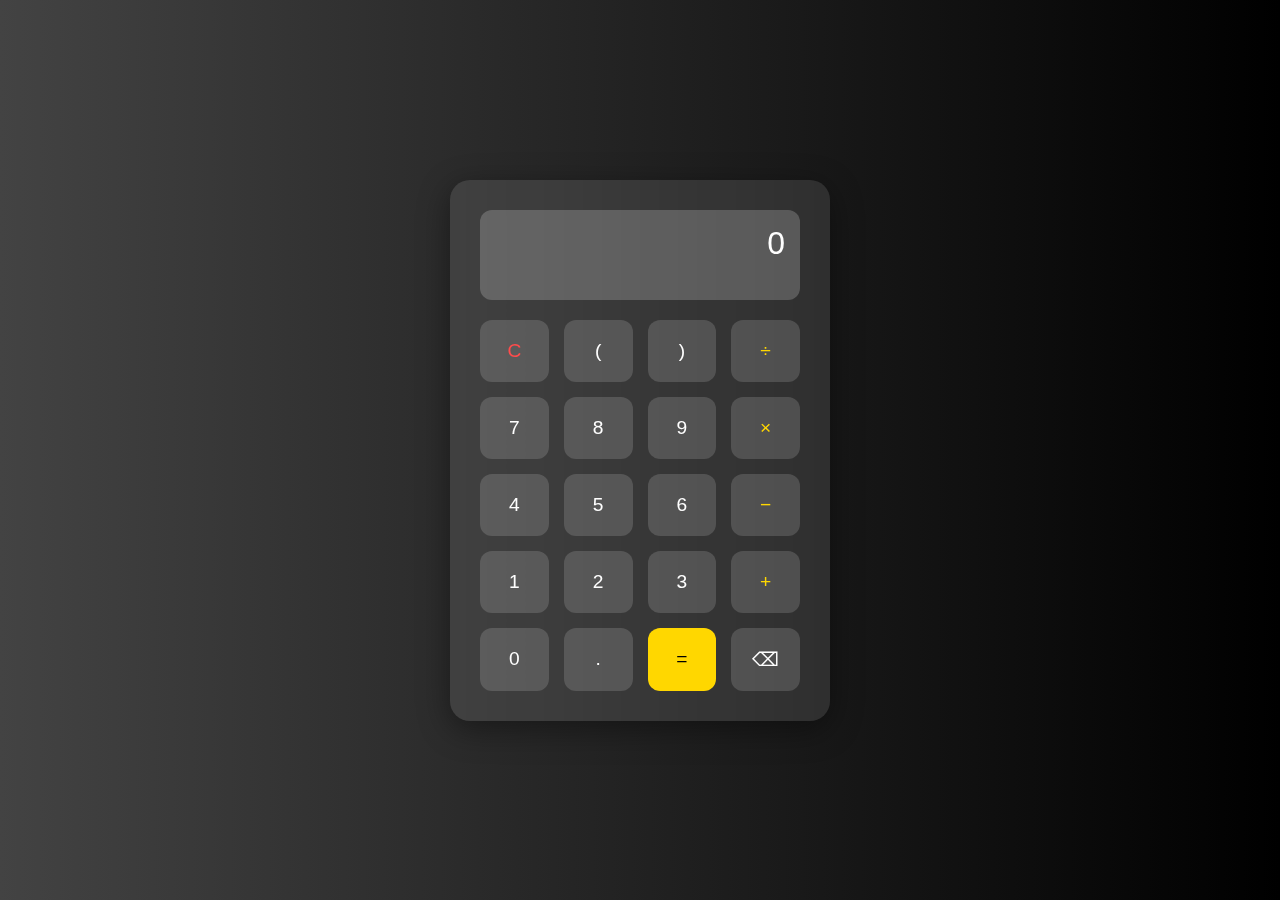
<file: Calculator/index.html>
<!DOCTYPE html>
<html lang="en">
<head>
  <meta charset="UTF-8">
  <meta name="viewport" content="width=device-width, initial-scale=1">
  <title>Calculator</title>
  <link rel="stylesheet" href="style.css">
  
</head>
<body>
  <div class="calculator">
    <div class="display" id="display">0</div>
    <div class="buttons">
      <button class="clear" onclick="clearDisplay()">C</button>
      <button onclick="appendValue('(')">(</button>
      <button onclick="appendValue(')')">)</button>
      <button class="operator" onclick="appendValue('/')">÷</button>

      <button onclick="appendValue('7')">7</button>
      <button onclick="appendValue('8')">8</button>
      <button onclick="appendValue('9')">9</button>
      <button class="operator" onclick="appendValue('*')">×</button>

      <button onclick="appendValue('4')">4</button>
      <button onclick="appendValue('5')">5</button>
      <button onclick="appendValue('6')">6</button>
      <button class="operator" onclick="appendValue('-')">−</button>

      <button onclick="appendValue('1')">1</button>
      <button onclick="appendValue('2')">2</button>
      <button onclick="appendValue('3')">3</button>
      <button class="operator" onclick="appendValue('+')">+</button>

      <button onclick="appendValue('0')">0</button>
      <button onclick="appendValue('.')">.</button>
      <button class="equal" onclick="calculate()">=</button>
      <button onclick="deleteLast()">⌫</button>
    </div>
  </div>

  <script>
    const display = document.getElementById("display");

    function appendValue(value) {
      if (display.innerText === "0") {
        display.innerText = value;
      } else {
        display.innerText += value;
      }
    }

    function clearDisplay() {
      display.innerText = "0";
    }

    function deleteLast() {
      display.innerText = display.innerText.slice(0, -1);
      if (display.innerText === "") {
        display.innerText = "0";
      }
    }

    function calculate() {
      try {
        display.innerText = eval(display.innerText.replace(/÷/g, '/').replace(/×/g, '*'));
      } catch {
        display.innerText = "Error";
      }
    }

    // Optional: Keyboard input support
    document.addEventListener("keydown", function(e) {
      const validKeys = '0123456789+-*/().';
      if (validKeys.includes(e.key)) {
        appendValue(e.key);
      } else if (e.key === "Enter") {
        calculate();
      } else if (e.key === "Backspace") {
        deleteLast();
      } else if (e.key === "Escape") {
        clearDisplay();
      }
    });
  </script>

</body>
</html>
</file>
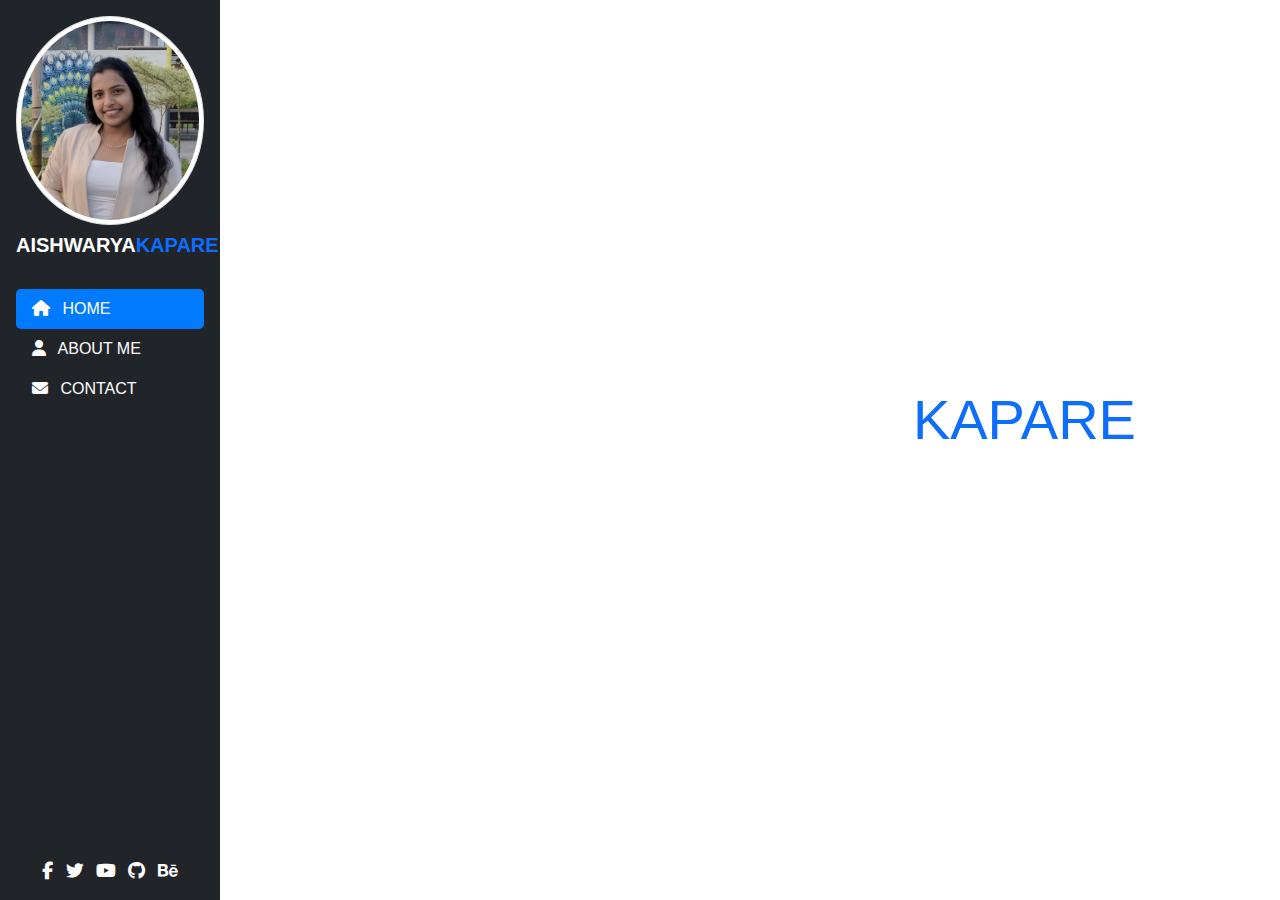
<file: Internship/index.html>
<!DOCTYPE html>
<html lang="en">
<head>
  <meta charset="UTF-8" />
  <meta name="viewport" content="width=device-width, initial-scale=1.0"/>
  <title>Philip Watson Portfolio</title>
  <link href="https://cdn.jsdelivr.net/npm/bootstrap@5.3.3/dist/css/bootstrap.min.css" rel="stylesheet"/>
  <link rel="stylesheet" href="style.css" />
  <link rel="stylesheet" href="https://cdnjs.cloudflare.com/ajax/libs/font-awesome/6.4.0/css/all.min.css"/>
</head>
<body>
  <div class="d-flex">
    <!-- Sidebar -->
    <div class="sidebar bg-dark text-white p-3">
      <div class="text-center mb-4">
        <img src="WhatsApp Image 2025-03-27 at 4.30.48 PM.jpeg" class="rounded-circle img-thumbnail mb-2" alt="Profile Image" />
        <h5 class="fw-bold">AISHWARYA<span class="text-primary">KAPARE</span></h5>
      </div>
      <ul class="nav flex-column">
        <li class="nav-item"><a class="nav-link text-white active" href="#"><i class="fa fa-home me-2"></i> HOME</a></li>
        <li class="nav-item"><a class="nav-link text-white" href="about.html"><i class="fa fa-user me-2"></i> ABOUT ME</a></li>
        <li class="nav-item"><a class="nav-link text-white" href="contact.html"><i class="fa fa-envelope me-2"></i> CONTACT</a></li>
      </ul>
      <div class="mt-auto text-center social-icons">
        <a href="#" class="text-white me-2"><i class="fab fa-facebook-f"></i></a>
        <a href="#" class="text-white me-2"><i class="fab fa-twitter"></i></a>
        <a href="#" class="text-white me-2"><i class="fab fa-youtube"></i></a>
        <a href="#" class="text-white me-2"><i class="fab fa-github"></i></a>
        <a href="#" class="text-white"><i class="fab fa-behance"></i></a>
      </div>
    </div>

    
    <div class="main-content text-white d-flex align-items-center justify-content-center">
      <div class="text-center">
        <h1 class="display-4">AISHWARYA<span class="text-primary">KAPARE</span></h1>
        <p class="fs-4">I am a <strong>Web Developer</strong></p>
      </div>
    </div>
  </div>

  <script src="https://cdn.jsdelivr.net/npm/bootstrap@5.3.3/dist/js/bootstrap.bundle.min.js"></script>
</body>
</html>
</file>
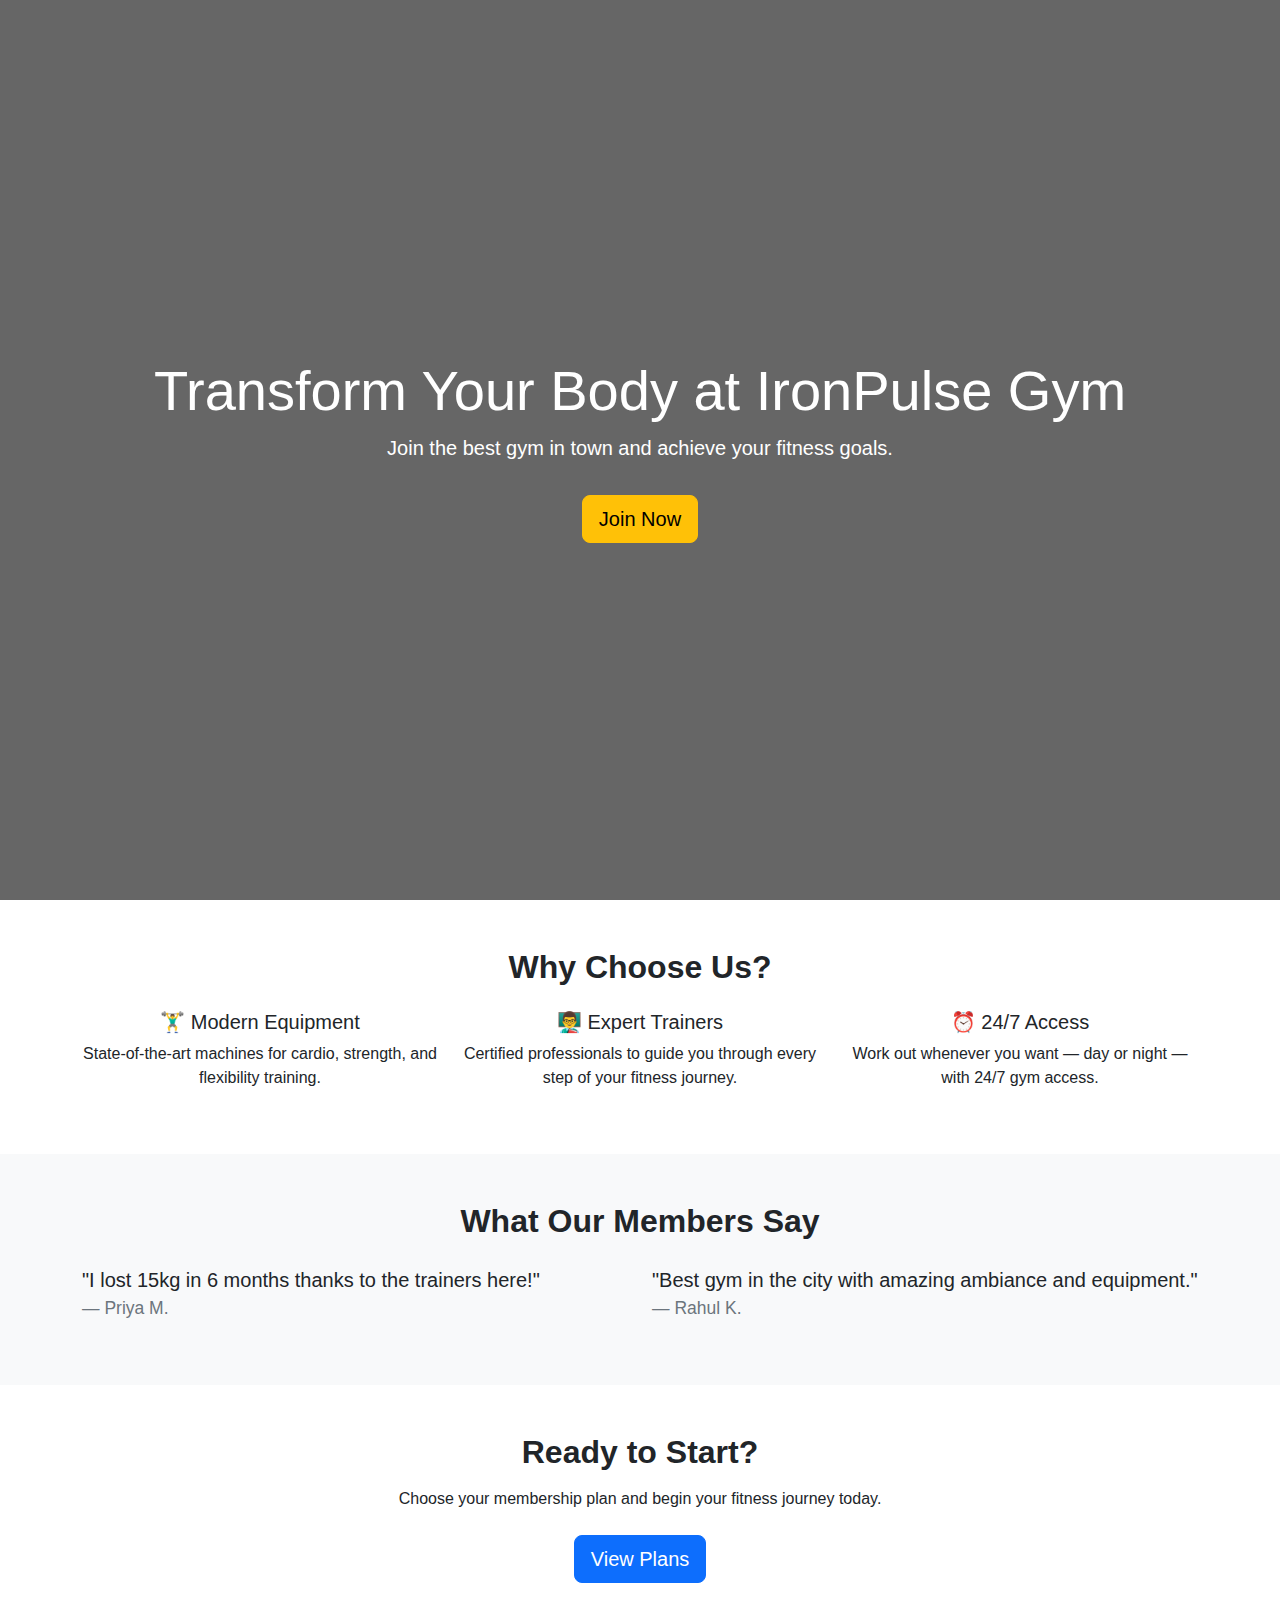
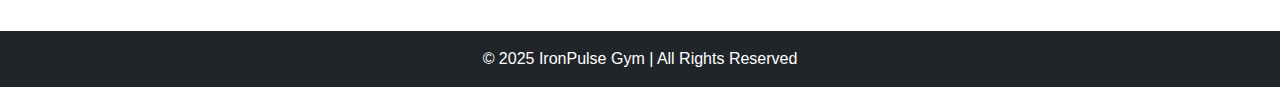
<file: Landing page/index.html>
<!DOCTYPE html>
<html lang="en">
<head>
  <meta charset="UTF-8">
  <meta name="viewport" content="width=device-width, initial-scale=1">
  <title>IronPulse Gym</title>
  <link href="https://cdn.jsdelivr.net/npm/bootstrap@5.3.0/dist/css/bootstrap.min.css" rel="stylesheet">
  <link rel="stylesheet" href="style.css">
 
</head>
<body>

    <section class="hero position-relative">
  <div class="overlay"></div>
  <div class="hero-content container">
    <h1 class="display-4">Transform Your Body at IronPulse Gym</h1>
    <p class="lead">Join the best gym in town and achieve your fitness goals.</p>
    <a href="#plans" class="btn btn-warning btn-lg mt-3">Join Now</a>
  </div>
</section>

<section class="py-5">
  <div class="container text-center">
    <h2 class="section-title mb-4">Why Choose Us?</h2>
    <div class="row g-4">
      <div class="col-md-4">
        <h5>🏋️‍♂️ Modern Equipment</h5>
        <p>State-of-the-art machines for cardio, strength, and flexibility training.</p>
      </div>
      <div class="col-md-4">
        <h5>👨‍🏫 Expert Trainers</h5>
        <p>Certified professionals to guide you through every step of your fitness journey.</p>
      </div>
      <div class="col-md-4">
        <h5>⏰ 24/7 Access</h5>
        <p>Work out whenever you want — day or night — with 24/7 gym access.</p>
      </div>
    </div>
  </div>
</section>

<section class="bg-light py-5">
  <div class="container">
    <h2 class="text-center section-title mb-4">What Our Members Say</h2>
    <div class="row">
      <div class="col-md-6">
        <blockquote class="blockquote">
          <p>"I lost 15kg in 6 months thanks to the trainers here!"</p>
          <footer class="blockquote-footer">Priya M.</footer>
        </blockquote>
      </div>
      <div class="col-md-6">
        <blockquote class="blockquote">
          <p>"Best gym in the city with amazing ambiance and equipment."</p>
          <footer class="blockquote-footer">Rahul K.</footer>
        </blockquote>
      </div>
    </div>
  </div>
</section>

<section class="py-5 text-center" id="plans">
  <div class="container">
    <h2 class="section-title mb-3">Ready to Start?</h2>
    <p class="mb-4">Choose your membership plan and begin your fitness journey today.</p>
    <a href="#" class="btn btn-primary btn-lg">View Plans</a>
  </div>
</section>

<footer class="bg-dark text-white text-center py-3">
  &copy; 2025 IronPulse Gym | All Rights Reserved
</footer>

</body>
</html>
</file>
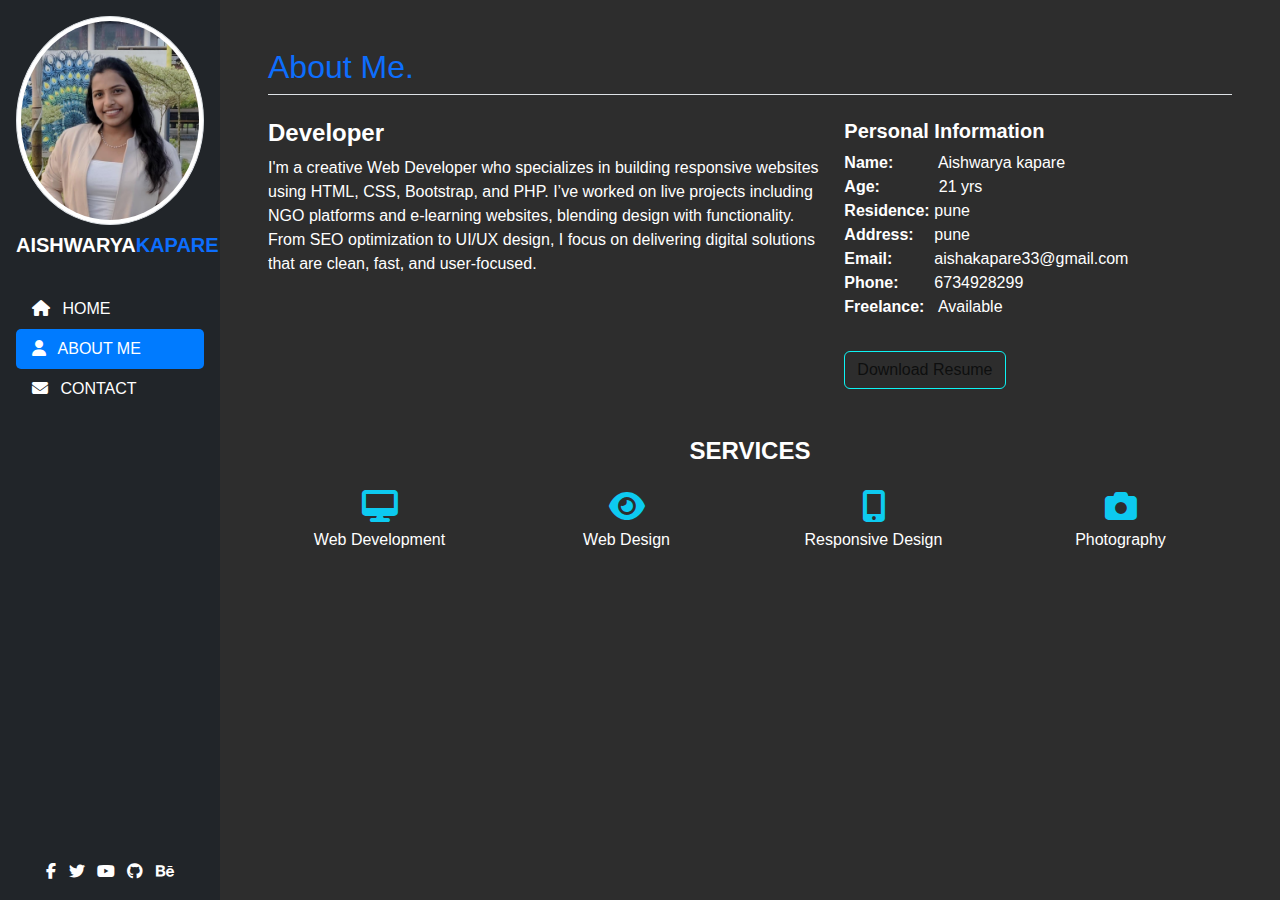
<file: Internship/about.html>
<!DOCTYPE html>
<html lang="en">
<head>
  <meta charset="UTF-8" />
  <meta name="viewport" content="width=device-width, initial-scale=1.0"/>
  <title>About Me - Philip Watson</title>
  <link href="https://cdn.jsdelivr.net/npm/bootstrap@5.3.3/dist/css/bootstrap.min.css" rel="stylesheet"/>
  <link rel="stylesheet" href="https://cdnjs.cloudflare.com/ajax/libs/font-awesome/6.4.0/css/all.min.css"/>
  <link rel="stylesheet" href="style.css"/>
</head>
<body >
  <div class="d-flex">
    <!-- Sidebar (reuse this from index.html) -->
    <div class="sidebar bg-dark text-white p-3">
      <div class="text-center mb-4">
        <img src="WhatsApp Image 2025-03-27 at 4.30.48 PM.jpeg" class="rounded-circle img-thumbnail mb-2" alt="Profile" />
        <h5 class="fw-bold">AISHWARYA<span class="text-primary">KAPARE</span></h5>
      </div>
      <ul class="nav flex-column">
        <li class="nav-item"><a class="nav-link text-white" href="index.html"><i class="fa fa-home me-2"></i> HOME</a></li>
        <li class="nav-item"><a class="nav-link text-white active" href="about.html"><i class="fa fa-user me-2"></i> ABOUT ME</a></li>
        <li class="nav-item"><a class="nav-link text-white" href="contact.html"><i class="fa fa-envelope me-2"></i> CONTACT</a></li>
      </ul>
      <div class="mt-auto text-center">
        <a href="#" class="text-white me-2"><i class="fab fa-facebook-f"></i></a>
        <a href="#" class="text-white me-2"><i class="fab fa-twitter"></i></a>
        <a href="#" class="text-white me-2"><i class="fab fa-youtube"></i></a>
        <a href="#" class="text-white me-2"><i class="fab fa-github"></i></a>
        <a href="#" class="text-white"><i class="fab fa-behance"></i></a>
      </div>
    </div>

    <!-- Main Content -->
    <div class="main-content text-white p-5" style="background-color: #2d2d2d; width: 100%;">
      <h2 class="text-primary border-bottom pb-2 mb-4">About Me.</h2>

      <div class="row">
        <!-- Left Column -->
        <div class="col-md-7">
          <h4 class="fw-bold">Developer</h4>
          <p>
            I'm a creative Web Developer who specializes in building responsive websites using HTML, CSS, Bootstrap, and PHP. I’ve worked on live projects including NGO platforms and e-learning websites, blending design with functionality. From SEO optimization to UI/UX design, I focus on delivering digital solutions that are clean, fast, and user-focused.
          </p>
          
        </div>

        <!-- Right Column -->
        <div class="col-md-5">
          <h5 class="fw-bold">Personal Information</h5>
          <ul class="list-unstyled">
            <li><strong>Name:</strong> Aishwarya kapare</li>
            <li><strong>Age:</strong> 21 yrs</li>
            <li><strong>Residence:</strong>pune</li>
            <li><strong>Address:</strong>pune</li>
            <li><strong>Email:</strong>aishakapare33@gmail.com</li>
            <li><strong>Phone:</strong>6734928299</li>
            <li><strong>Freelance:</strong> Available</li>
          </ul>
          <a href="aisha resume.pdf" class="btn btn-outline-info mt-3">Download Resume</a>
        </div>
      </div>

      <!-- Services Section -->
      <h4 class="text-center mt-5 mb-4 text-uppercase fw-bold">Services</h4>
      <div class="row text-center text-info">
        <div class="col-md-3">
          <i class="fas fa-desktop fa-2x mb-2"></i>
          <h6 class="text-white">Web Development</h6>
        </div>
        <div class="col-md-3">
          <i class="fas fa-eye fa-2x mb-2"></i>
          <h6 class="text-white">Web Design</h6>
        </div>
        <div class="col-md-3">
          <i class="fas fa-mobile-alt fa-2x mb-2"></i>
          <h6 class="text-white">Responsive Design</h6>
        </div>
        <div class="col-md-3">
          <i class="fas fa-camera fa-2x mb-2"></i>
          <h6 class="text-white">Photography</h6>
        </div>
      </div>
    </div>
  </div>

  <script src="https://cdn.jsdelivr.net/npm/bootstrap@5.3.3/dist/js/bootstrap.bundle.min.js"></script>
</body>
</html>
</file>
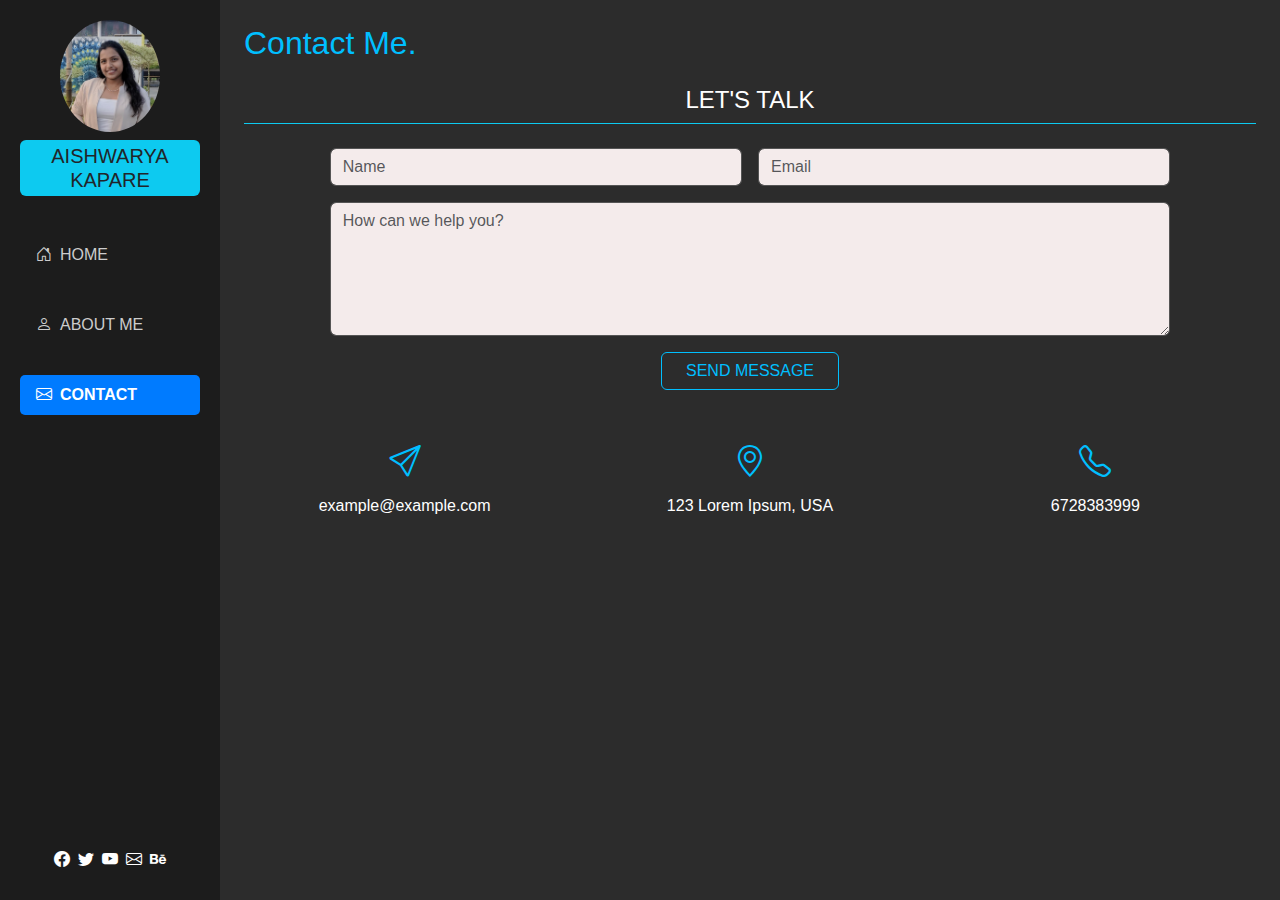
<file: Internship/contact.html>
<!DOCTYPE html>
<html lang="en">
<head>
  <meta charset="UTF-8" />
  <meta name="viewport" content="width=device-width, initial-scale=1.0" />
  <title>Contact Me</title>
  <link href="https://cdn.jsdelivr.net/npm/bootstrap@5.3.3/dist/css/bootstrap.min.css" rel="stylesheet">
  <link href="https://cdn.jsdelivr.net/npm/bootstrap-icons@1.10.5/font/bootstrap-icons.css" rel="stylesheet">
  <link rel="stylesheet" href="style.css">
 
</head>
<body>

<div class="d-flex">
  <!-- Sidebar -->
  <div class="sidebar d-flex flex-column align-items-center text-center">
    <img src="WhatsApp Image 2025-03-27 at 4.30.48 PM.jpeg" class="rounded-circle mb-2" alt="profile" width="100">
    <h5 class="bg-info text-dark p-1 rounded">AISHWARYA KAPARE</h5>
    <nav class="nav flex-column text-start w-100 mt-3">
      <a class="nav-link" href="index.html"><i class="bi bi-house-door me-2"></i>HOME</a>
      <a class="nav-link" href="about.html"><i class="bi bi-person me-2"></i>ABOUT ME</a>
      <a class="nav-link active" href="contact.html"><i class="bi bi-envelope me-2"></i>CONTACT</a>
    </nav>
    <div class="mt-auto">
      <div class="d-flex gap-2 justify-content-center mb-2">
        <i class="bi bi-facebook"></i>
        <i class="bi bi-twitter"></i>
        <i class="bi bi-youtube"></i>
        <i class="bi bi-envelope"></i>
        <i class="bi bi-behance"></i>
      </div>
    </div>
  </div>

  <!-- Main Content -->
  <div class="flex-grow-1 p-4">
    <h2 class="contact-heading mb-4">Contact Me.</h2>
    <h4 class="text-center text-uppercase border-bottom border-info pb-2 mb-4">Let's Talk</h4>

    <form class="row g-3 justify-content-center mb-5">
      <div class="col-md-5">
        <input type="text" class="form-control" placeholder="Name">
      </div>
      <div class="col-md-5">
        <input type="email" class="form-control" placeholder="Email">
      </div>
      <div class="col-10">
        <textarea class="form-control" rows="5" placeholder="How can we help you?"></textarea>
      </div>
      <div class="col-12 text-center">
        <button type="submit" class="btn btn-custom px-4">SEND MESSAGE</button>
      </div>
    </form>

    <!-- Footer Icons -->
    <div class="row text-center">
      <div class="col-md-4 icon-box">
        <i class="bi bi-send"></i>
        <p class="mt-2">example@example.com</p>
      </div>
      <div class="col-md-4 icon-box">
        <i class="bi bi-geo-alt"></i>
        <p class="mt-2">123 Lorem Ipsum, USA</p>
      </div>
      <div class="col-md-4 icon-box">
        <i class="bi bi-telephone"></i>
        <p class="mt-2">6728383999</p>
      </div>
    </div>
  </div>
</div>

<script src="https://cdn.jsdelivr.net/npm/bootstrap@5.3.3/dist/js/bootstrap.bundle.min.js"></script>

<style>

body {
    background-color: #2c2c2c;
    color: #fff;
    font-family: 'Segoe UI', sans-serif;
  }
  .sidebar {
    background-color: #1c1c1c;
    height: 100vh;
    padding: 20px;
  }
  .sidebar .nav-link {
    color: #ccc;
    margin: 15px 0;
  }
  .sidebar .nav-link:hover, .sidebar .active {
    color: #fff;
    font-weight: bold;
  }
  .contact-heading {
    color: #00bfff;
  }
  .form-control {
    background-color: #f4ebeb;
    color: white;
    border: 1px solid #555;
  }
  .form-control:focus {
    box-shadow: none;
    border-color: #00bfff;
  }
  .btn-custom {
    border: 1px solid #00bfff;
    color: #00bfff;
  }
  .btn-custom:hover {
    background-color: #00bfff;
    color: #fff;
  }
  .icon-box i {
    font-size: 2rem;
    color: #00bfff;
  }
</style>
</body>
</html>
</file>
<file: Calculator/style.css>
body {
      margin: 0;
      font-family: 'Segoe UI', sans-serif;
      background: linear-gradient(to right, #434343, #000000);
      height: 100vh;
      display: flex;
      justify-content: center;
      align-items: center;
    }

    .calculator {
      background: rgba(255, 255, 255, 0.1);
      backdrop-filter: blur(15px);
      border-radius: 20px;
      padding: 30px;
      box-shadow: 0 8px 32px rgba(0, 0, 0, 0.4);
      width: 320px;
    }

    .display {
      background: rgba(255, 255, 255, 0.2);
      color: #fff;
      font-size: 2rem;
      padding: 15px;
      border-radius: 12px;
      margin-bottom: 20px;
      text-align: right;
      word-wrap: break-word;
      min-height: 60px;
    }

    .buttons {
      display: grid;
      grid-template-columns: repeat(4, 1fr);
      gap: 15px;
    }

    button {
      padding: 20px;
      font-size: 1.2rem;
      border: none;
      border-radius: 12px;
      background-color: rgba(255, 255, 255, 0.15);
      color: #fff;
      cursor: pointer;
      transition: 0.3s;
    }

    button:hover {
      background-color: rgba(255, 255, 255, 0.3);
    }

    .operator {
      color: #ffd700;
    }

    .equal {
      background-color: #ffd700;
      color: #000;
    }

    .clear {
      color: #ff4c4c;
    }
</file>
<file: Internship/style.css>
body, html {
  margin: 0;
  height: 100%;
  font-family: 'Segoe UI', sans-serif;
}

.sidebar {
  width: 220px;
  min-height: 100vh;
  display: flex;
  flex-direction: column;
}

.main-content {
  background-image: url('https://images.unsplash.com/photo-1506744038136-46273834b3fb'); /* Replace with your actual background */
  background-size: cover;
  background-position: center;
  width: 100%;
  height: 100vh;
  padding-left: 220px;
}

.nav-link.active {
  background-color: #007bff;
  border-radius: 5px;
}

.social-icons i {
  font-size: 1.1rem;
}

.main-content {
  min-height: 100vh;
}

.nav-link.active {
  background-color: #007bff;
  border-radius: 5px;
}

ul li strong {
  min-width: 90px;
  display: inline-block;
}
.btn-outline-info {
  --bs-btn-color: #0e0f0f;
  --bs-btn-border-color: #0df4f4;
  /* --bs-btn-hover-color: #000; */
  /* --bs-btn-hover-bg: #0dcaf0; */
  /* --bs-btn-hover-border-color: #0dcaf0; */
  --bs-btn-focus-shadow-rgb: 13, 202, 240;
  --bs-btn-active-color: #000;
  --bs-btn-active-bg: #0dcaf0;
  --bs-btn-active-border-color: #e5ebec;
  --bs-btn-active-shadow: inset 0 3px 5px rgba(0, 0, 0, 0.125);
  --bs-btn-disabled-color: #0dcaf0;
  --bs-btn-disabled-bg: transparent;
  --bs-btn-disabled-border-color: #0dcaf0;
  --bs-gradient: none;
}
  /* .btn {
    --bs-btn-padding-x: 0.75rem;
    --bs-btn-padding-y: 0.375rem;
    --bs-btn-font-family: ;
    --bs-btn-font-size: 1rem;
    --bs-btn-font-weight: 400;
    --bs-btn-line-height: 1.5;
    --bs-btn-color: var(--bs-body-color);
    --bs-btn-border-width: var(--bs-border-width);
    --bs-btn-border-color: transparent;
    --bs-btn-border-radius: var(--bs-border-radius);
    --bs-btn-hover-border-color: transparent;
    --bs-btn-box-shadow: inset 0 1px 0 rgba(255, 255, 255, 0.15), 0 1px 1px rgba(0, 0, 0, 0.075);
    --bs-btn-disabled-opacity: 0.65;
    --bs-btn-focus-box-shadow: 0 0 0 0.25rem rgba(var(--bs-btn-focus-shadow-rgb), .5);
    display: inline-block;
    padding: var(--bs-btn-padding-y) var(--bs-btn-padding-x);
    font-family: var(--bs-btn-font-family);
    font-size: var(--bs-btn-font-size);
    font-weight: var(--bs-btn-font-weight);
    line-height: var(--bs-btn-line-height);
    color: var(--bs-btn-color);
    text-align: center;
    text-decoration: none;
    vertical-align: middle;
    cursor: pointer;
    -webkit-user-select: none;
    -moz-user-select: none;
    user-select: none;
    border: var(--bs-btn-border-width) solid var(--bs-btn-border-color);
    border-radius: var(--bs-btn-border-radius);
    background-color: var(--bs-btn-bg);
    transition: color .15s ease-in-out, background-color .15s ease-in-out, border-color .15s ease-in-out, box-shadow .15s ease-in-out;
  } */
</file>
<file: Landing page/style.css>
body {
      font-family: 'Segoe UI', sans-serif;
    }
    .hero {
      background: url('https://images.unsplash.com/photo-1554284126-aa88f22d8b74') no-repeat center center/cover;
      height: 100vh;
      color: white;
      text-align: center;
      display: flex;
      align-items: center;
      justify-content: center;
      flex-direction: column;
    }
    .overlay {
      background-color: rgba(0, 0, 0, 0.6);
      position: absolute;
      top: 0; left: 0;
      height: 100%;
      width: 100%;
      z-index: 1;
    }
    .hero-content {
      position: relative;
      z-index: 2;
    }
    .section-title {
      font-weight: bold;
    }
</file>
